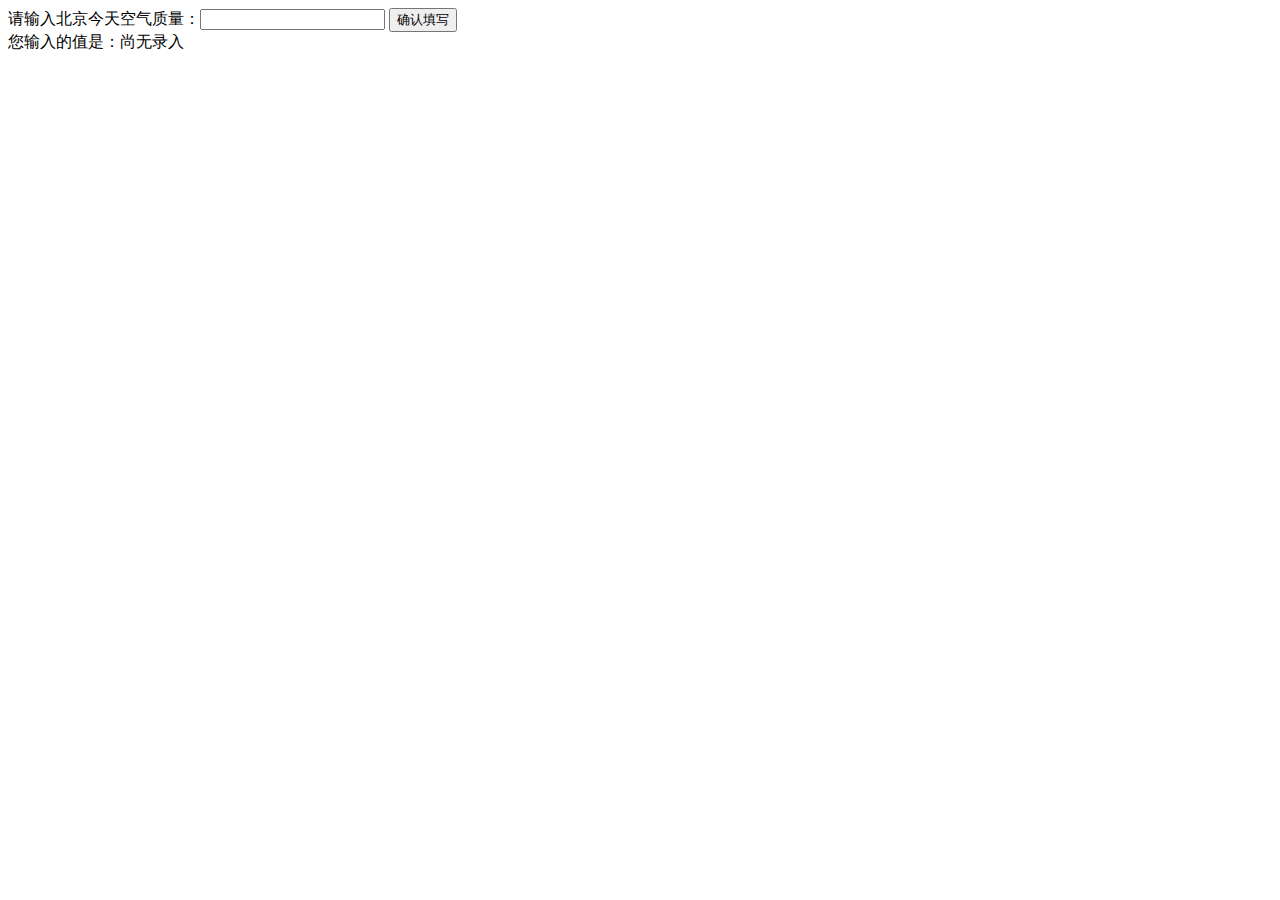
<file: task_13/index.html>
<!DOCTYPE html>
<html>
  <head>
    <meta charset="utf-8">
    <title>IFE JavaScript Task 01</title>
  </head>
<body>

  <label>请输入北京今天空气质量：<input id="aqi-input" type="text"></label>
  <button id="button">确认填写</button>

  <div>您输入的值是：<span id="aqi-display">尚无录入</span></div>

<script type="text/javascript">

(function() {
  /*  
  在注释下方写下代码
  给按钮button绑定一个点击事件
  在事件处理函数中
  获取aqi-input输入的值，并显示在aqi-display中
  */
 

    var $ = function(id){
      return document.getElementById(id);
    }

    var test =function(){
        var num = parseInt($("aqi-input").value);
        if(!isNaN(num)&&(num>=0)&&(num<=500)){
          $("aqi-display").innerHTML = num;
        }else{
          alert("请输入0-500的有效整数！");
        }
    }
    $("button").onclick = function(){
        test();
    }
    $("aqi-input").onkeyup = function(event){
        if(event.keyCode===13){ 
          test();
        }
    }

})();

</script>
</body>
</html>
</file>
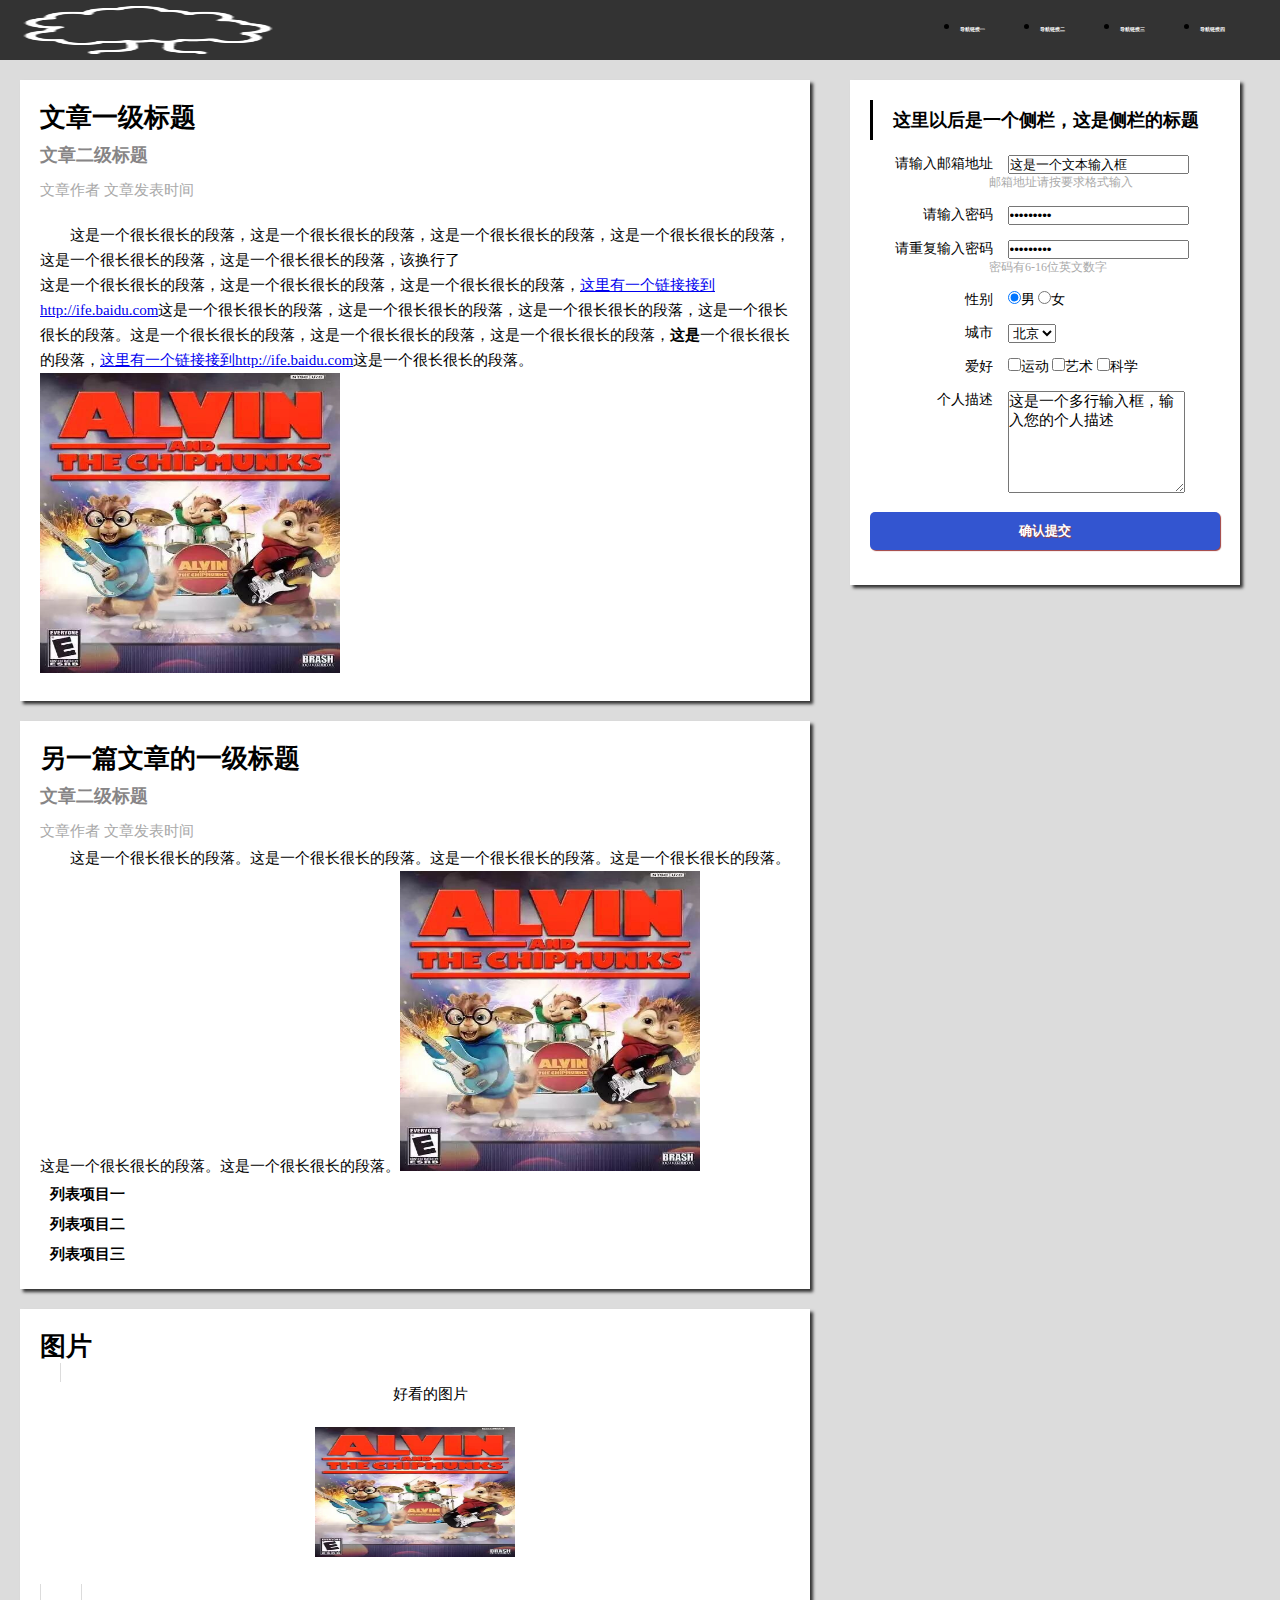
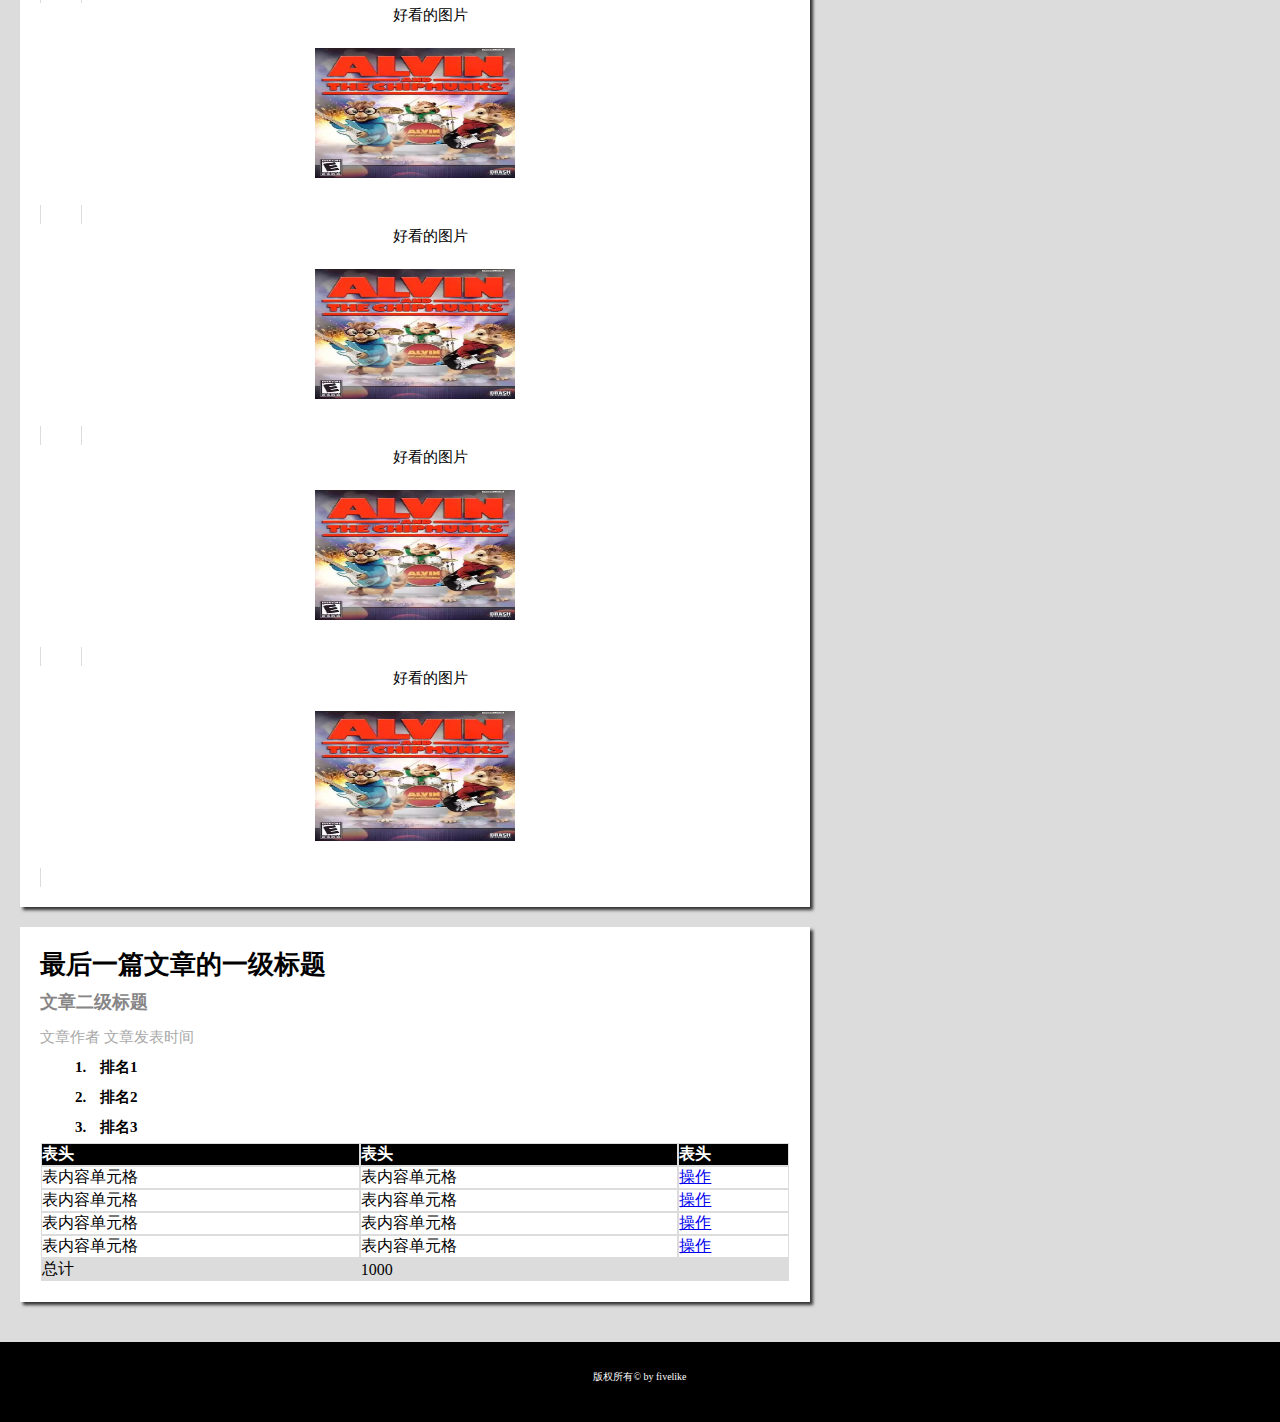
<file: task1-2.html>
<!DOCTYPE html>
<html lang="en">
<head>
	<meta charset="UTF-8">
	<title>任务一</title>
	<link rel="stylesheet" type="text/css" href="style/task2.css">
</head>

<body>
<!--导航栏-->
<div id="header">
    <div id="header-logo"><img src="images/task_1_02_1.png" width="20%"></div>
	<div id="header-nav">
		<ul>
			<li><a href="#" target="_blank">导航链接四</a></li>
			<li><a href="#" target="_blank">导航链接三</a></li>
			<li><a href="#" target="_blank">导航链接二</a></li>
			<li><a href="#" target="_blank">导航链接一</a></li>	
		</ul>
	</div>
</div>
<!--主体内容-->
<div id="passage-body">

	<div id="sidebar">

		<h2>这里以后是一个侧栏，这是侧栏的标题</h2>



        <div>
		<label class="tips">请输入邮箱地址</label>
		<input type="text" name="1" value="这是一个文本输入框">
     

        
		<p>邮箱地址请按要求格式输入</p>
		</div>

		<div>
		<label class="tips">请输入密码</label>
		<input type="password" name="2" value="这是一个文本输入框">
		</div>
		<div>
		<label class="tips">请重复输入密码</label>
		<input type="password" name="2" value="这是一个文本输入框">
		

		
		<p>密码有6-16位英文数字
        </p></div>

        <div>
		<label class="tips">性别</label>
		<input type="radio" name="3" checked="checked">男
		<input type="radio" name="3">女 
		
		</div>

		<div>
		<label class="tips">城市</label>
		<select>
			<option value="北京" selected="selected">北京</option>
			<option value="shanghai">上海</option>
		</select>
		
		</div>

		<div>
		<label class="tips">爱好</label>
		<input type="checkbox" name="4">运动
		<input type="checkbox" name="4">艺术
		<input type="checkbox" name="4">科学
		
		</div>

		<div>
		<label class="tips">个人描述</label>
		<textarea rows="2" cols="20">这是一个多行输入框，输入您的个人描述</textarea>
		</div>
		<div class="inp">
		<input type="submit" value="确认提交" style="border-radius:5px;">
		</div>

    

	</div>
	<div class="passage">
		<h2>文章一级标题</h2>
		<h3>文章二级标题</h3>
		<h6 class="passage-info">文章作者&nbsp;文章发表时间</h6><br>
		<p>这是一个很长很长的段落，这是一个很长很长的段落，这是一个很长很长的段落，这是一个很长很长的段落，这是一个很长很长的段落，这是一个很长很长的段落，该换行了<br>这是一个很长很长的段落，这是一个很长很长的段落，这是一个很长很长的段落，<a href="http://ife.baidu.com" target="_blank">这里有一个链接接到http://ife.baidu.com</a>这是一个很长很长的段落，这是一个很长很长的段落，这是一个很长很长的段落，这是一个很长很长的段落。这是一个很长很长的段落，这是一个很长很长的段落，这是一个很长很长的段落，<strong>这是</strong>一个很长很长的段落，<a href="http://ife.baidu.com" target="_blank">这里有一个链接接到http://ife.baidu.com</a>这是一个很长很长的段落。<br><img src="images/logo.jpg" width="300px" height="300px"></p>
    </div>
    <div class ="passage">
		<h2>另一篇文章的一级标题</h2>
		<h3>文章二级标题</h3>
		<h6 class="passage-info">文章作者&nbsp;文章发表时间</h6>
		<p>这是一个很长很长的段落。这是一个很长很长的段落。这是一个很长很长的段落。这是一个很长很长的段落。这是一个很长很长的段落。这是一个很长很长的段落。<img src="images/logo.jpg" width="300px" height="300px"></p>
		<ul>
			<li>列表项目一</li>
			<li>列表项目二</li>
			<li>列表项目三</li>
		</ul>
    </div>
    <div class ="passage">
		<h2>图片</h2>
		<div class="picture">
		<p>好看的图片<br><img src="images/logo.jpg"></p>
		</div>
		<div class="picture">
		<p>好看的图片<br><img src="images/logo.jpg"></p>
		</div><div class="picture">
		<p>好看的图片<br><img src="images/logo.jpg"></p>
		</div><div class="picture">
		<p>好看的图片<br><img src="images/logo.jpg"></p>
		</div><div class="picture">
		<p>好看的图片<br><img src="images/logo.jpg"></p>
		</div>
	</div>
	<div class="passage">
		<h2>最后一篇文章的一级标题</h2>
		<h3>文章二级标题</h3>
		<h6 class="passage-info">文章作者&nbsp;文章发表时间</h6>
		<ol>
			<li>排名1</li>
			<li>排名2</li>
			<li>排名3</li>
		</ol>
		<table summary="下面是一个表格">
			
			<tr>
				<th>表头</th>
				<th>表头</th>
				<th>表头</th>
			</tr>
			<tr>
				<td>表内容单元格</td>
				<td>表内容单元格</td>
				<td><a href="#">操作</a></td>
			</tr>
			<tr>
				<td>表内容单元格</td>
				<td>表内容单元格</td>
				<td><a href="#">操作</a></td>
			</tr><tr>
				<td>表内容单元格</td>
				<td>表内容单元格</td>
				<td><a href="#">操作</a></td>
			</tr><tr>
				<td>表内容单元格</td>
				<td>表内容单元格</td>
				<td><a href="#">操作</a></td>
			</tr>
			<tr class="tablesum">
				<td>总计</td>
				<td colspan="2">1000</td>
			</tr>
			
		</table>
	</div>

	

</div>

<!--页脚-->
    <div id="footer">
	<div class="autor">
	<p>版权所有&copy; by fivelike</p></div>
    </div>


</body>
</html>
</file>
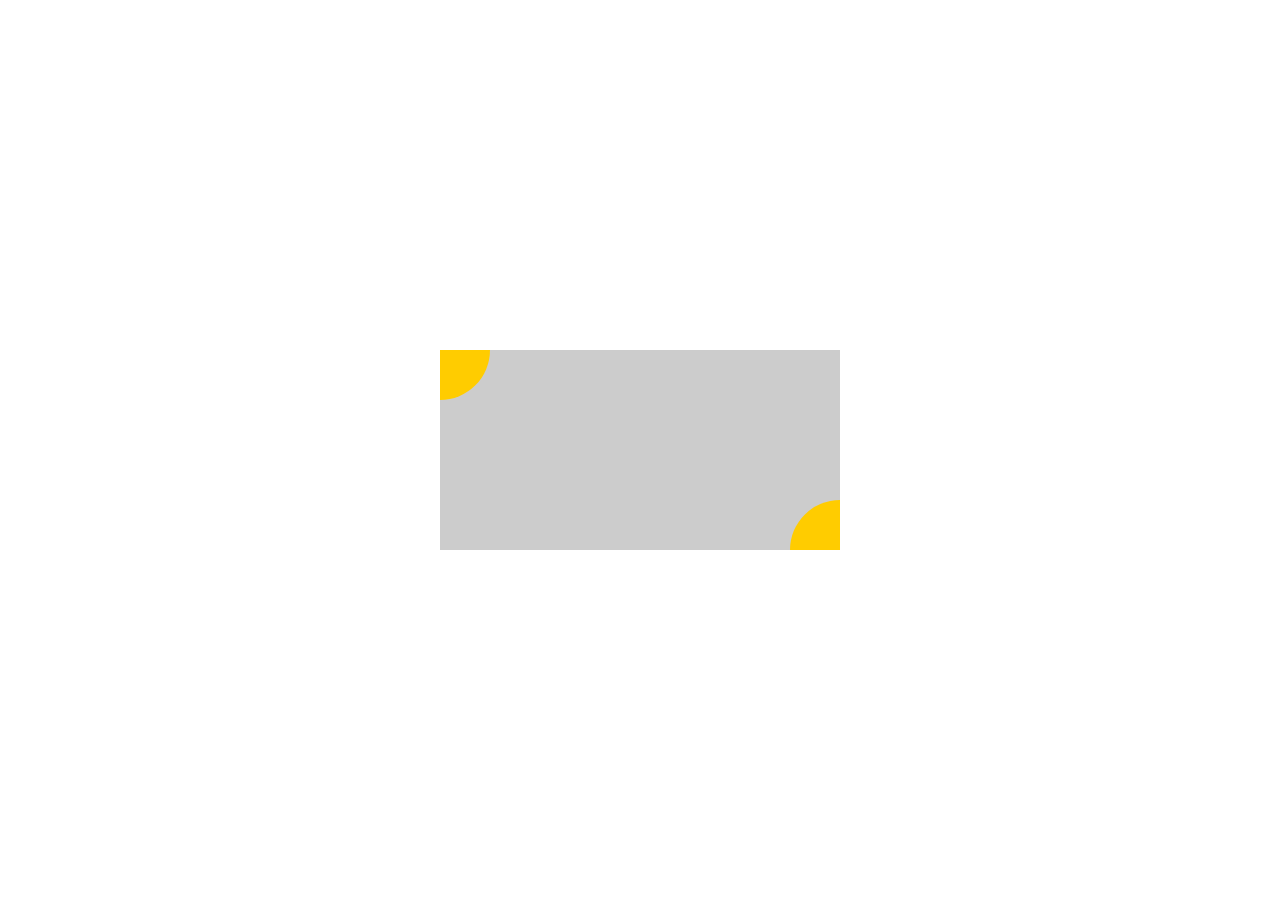
<file: task4.html>
<!DOCTYPE html>
<html lang="en">
<head>
	<meta charset="UTF-8">
	<link rel="stylesheet" type="text/css" href="style/task4.css">
	<title>task4</title>
</head>
<body>
	<div class="main">
		<div class="left_top_area"></div>
		<div class="right_bottom_area"></div>
	</div>
</body>
</html>
</file>
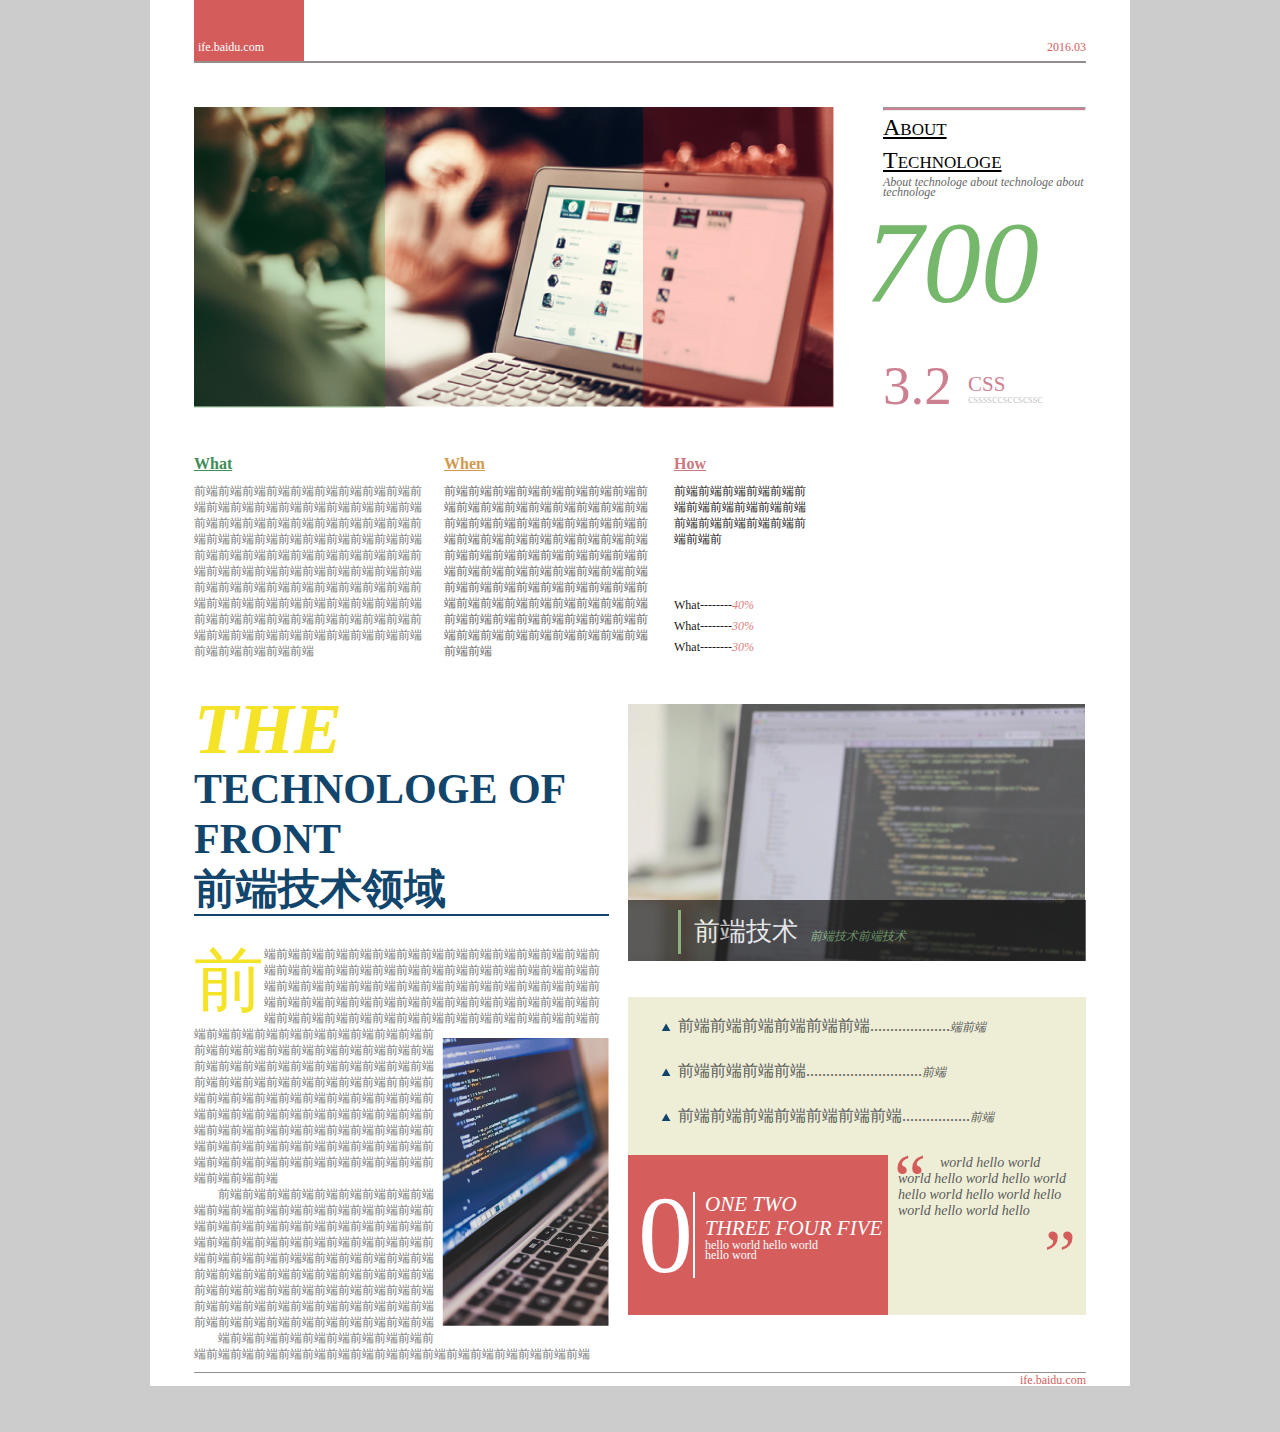
<file: task6.html>
<!DOCTYPE html>
<html lang="en">
<head>
	<meta charset="UTF-8">
	<link rel="stylesheet" type="text/css" href="style/task6.css">
	<title>task6</title>
</head>
<body>
	<div class="main">

		<div class="top">
			<div class="top_bg">
				<span>ife.baidu.com</span>
			</div>
			<span class="top_time">2016.03</span>
		</div>


		<div class="middle">
			<div class="middle_left">
				<img src="images/task1-6/task_1_6_1_03.png">
				<div class="cover_left"></div>
				<div class="cover_right"></div>
			</div>
			<div class="middle_right">
			    <hr>
				<p class="About">about</p>
				<p class="About">technologe</p>
				<p class="detail">About technologe about technologe about technologe</p>
				<p class="seven"> 700</p>
				<p class="num">3.2</p>
                <p class="text_1">CSS</p>
                <p class="text_2">cssssccsccscssc</p>
			</div>
		</div>
        
		<div class="middle_text">
			<div class="le">
				<div class="what">What</div>
					<p>前端前端前端前端前端前端前端前端前端前端前端前端前端前端前端前端前端前端前端前端前端前端前端前端前端前端前端前端前端前端前端前端前端前端前端前端前端前端前端前端前端前端前端前端前端前端前端前端前端前端前端前端前端前端前端前端前端前端前端前端前端前端前端前端前端前端前端前端前端前端前端前端前端前端前端前端前端前端前端前端前端前端前端前端前端前端前端前端前端前端前端前端前端前端前端前端前端前端前端前端</p>
			</div>
			<div class="mi">
				<div class="when">When</div>
			        <p>前端前端前端前端前端前端前端前端前端前端前端前端前端前端前端前端前端前端前端前端前端前端前端前端前端前端前端前端前端前端前端前端前端前端前端前端前端前端前端前端前端前端前端前端前端前端前端前端前端前端前端前端前端前端前端前端前端前端前端前端前端前端前端前端前端前端前端前端前端前端前端前端前端前端前端前端前端前端前端前端前端前端前端前端前端前端前端</p>
			</div>
            <div class="ri">
            	<div class="how">How</div>
            	<p>前端前端前端前端前端前端前端前端前端前端前端前端前端前端前端前端前端前端前</p>
            	<ul>
            	    <li>What--------<span>40%</span></li>
            	    <li>What--------<span>30%</span></li>
            	    <li>What--------<span>30%</span></li>
            	</ul>
            </div>	
		</div>

		<div class="bottom">
			<div class="left">
				<div class="left_up">
					<p><span class="the">THE</span>  TECHNOLOGE OF FRONT</p>
					<p><span class="front_end">前端技术领域</span></p>
				</div>
				<div class="left_bottom">
					<div class="le_text">
						 <p>前端前端前端前端前端前端前端前端前端前端前端前端前端前端前端前端前端前端前端前端前端前端前端前端前端前端前端前端前端前端前端前端前端前端前端前端前端前端前端前端前端前端前端前端前端前端前端前端前端前端前端前端前端前端前端前端前端前端前端前端前端前端前端前端前端前端前端前端前端前端前端前端前端前端前端前端前端前端前端前端前<img class="pic_2" src="images/task1-6/task_1_6_1_11.png"/>前端前端前端前端前端前端前端前端前端前端前端前端前端前端前端前端前端前端前端前端前端前端前端前端前端前端前端前端前前端前端前端前端前端前端前端前端前端前端前端前端前端前端前端前端前端前端前端前端前端前端前端前端前端前端前端前端前端前端前端前端前端前端前端前端前端前端前端前端前端前端前端前端前端前端前端前端前端前端前端前端前端前端前端</p>
					</div>
					<p>前端前端前端前端前端前端前端前端前端端前端前端前端前端前端前端前端前端前端前端前端前端前端前端前端前端前端前端前端前端前端前端前端前端前端前端前端前端前端前端前端前端前端前端端前端前端前端前端前端前端前端前端前端前端前端前端前端前端前端前端前端前端前端前端前端前端前端前端前端前端前端前端前端前端前端前端前端前端前端前端前端前端前端前端前端前端前端前端前端</p>
					<p>端前端前端前端前端前端前端前端前端前端前端前端前端前端前端前端前端前端前端前端前端前端前端前端前端前端</p>
				</div>
			</div>
			<div class="right">
			  <div class="rim">
				<img src="images/task1-6/task_1_6_1_07.png">
				<div class="rim_text">
					<p>前端技术
					<span>前端技术前端技术
					</span>
					</p>
				</div>
			  </div>
			<div class="r_text">
				<div class="r_text_1">
					<ul>
						<li>
						    前端前端前端前端前端前端....................<span class="sp">端前端</span>
						</li>
						<li>
						    前端前端前端前端.............................<span class="sp">前端</span>
						</li>
						<li>
							前端前端前端前端前端前端前端.................<span class="sp">前端</span>
						</li>
					</ul>
				</div>
				<div class="r_text_2">
					<p class="zero">0</p>
					<p class="nums">
						ONE TWO
						<br>
						THREE FOUR FIVE
					</p>
					<p class="hello">
						hello world hello world
						<br>
						hello word
					</p>
				</div>
				<div class="r_text_3">
					<p>
						<span class="pu_left">
						“</span>world hello world world hello world hello world hello world hello world hello world hello world hello<span class="pu_right">”</span>
					</p>
				</div>
			</div>
		</div>

		<footer>
			<p>ife.baidu.com</p>
		</footer>
	</div>
</body>
</html>
</file>
<file: style/task2.css>
*{margin: 0;padding: 0;}
body{font-family: "Microsoft Yahei";}
#header{

	background-color:#333;
	height: 60px;
}


#header-logo img{
	height: 50px;
	float: left;
	padding-top: 5px;
	margin-left: 20px;
}
#header-nav ul li a:hover{
	color: #669;
}
#header-nav ul li{
	float: right;
}
#header-nav ul li a{
	display: block;
	height: 60px;
	line-height: 60px;
	width: 80px;
	text-decoration: none;
	color:white;
    font-size: 5px;
    font-weight: bold;
    font-family:  "Microsoft Yahei" ;
}
#header-nav{
	margin-right: 20px
	margin-top:20px;
}

#passage-body{
	background-color: #DCDCDC;
	margin: 0 auto;
	padding: 20px;
}
.passage{
	background-color: white;
	margin-bottom: 20px;
	padding: 20px;
	box-shadow: 3px 3px 3px #333;
	margin-right: 450px;
}
.passage h2{
	text-align: left;
	font-family:  "Microsoft Yahei" ;
	font-size: 26px;
	font-weight: 600;
}
.passage h3{
	text-align: left;
	font-family:  "Microsoft Yahei" ;
	line-height: 40px;
	font-size: 18px;
	font-weight: 600;
	color: #878586;
}
.passage-info{
	text-align: left;
	font-family: "Microsoft Yahei" ;
	line-height: 30px;
	color: #A9A9A9;
	font-size: 15px;
	font-weight: 400;
	text-indent: 0px;
}
.passage p{
	text-align: left;
	font-family: "Microsoft Yahei";
	line-height: 25px;
	font-size: 15px;
	font-weight: normal;
	text-indent: 2em;
}
.passage ul li{
	list-style-type: none;
	text-align: left;
	font-family: "Microsoft Yahei";
	line-height: 30px;
	font-size: 15px;
	font-weight: 600;
	text-indent: 10px;
}
.picture{
	border: solid 1px #DCDCDC;
	margin: 20px;
	width: 240px;
	display: inline;
}
.picture p{
	text-align: center;
}
.picture img{
	width: 200px;
	height: 130px;
	margin: 20px;
}

.passage ol{
	margin-left: 50px;
}
.passage ol li{
	text-align: left;
	line-height: 30px;
	font-size: 15px;
	font-weight: 600;
	text-indent: 10px;
}
.passage table{
	border: 1px solid white;
	width: 100%;
	border-spacing: 0;
}
.passage tr th{
	text-align: left;
	background-color: black;
	border: 1px solid #DCDCDC;
	color: white;
}
.passage tr td{
	border:1px solid #DCDCDC;
}
.tablesum{
	background-color: #DCDCDC;
	border:1px solid #CCC;
}
#sidebar{
	padding: 20px;
	background-color: #FFF;
	float: right;
	width: 350px;
	margin-right: 20px;

    box-shadow: 3px 3px 3px #333;
}




#sidebar h2{
	padding-left: 20px;
	text-align: left;
	line-height: 40px;
	font-size: 18px;
	font-weight: 600;
	border-left: 3px solid #000;
}
#sidebar div{
	font-size: 14px;
	margin: 15px 0;
}
.tips{
    float: left;
    text-align: right;
    width: 35%;
    padding-right: 15px;
}

.inp input[type="submit"]{
	width: 100%;
	background-color: #3355D0;
	border:none;
	padding: 10px 25px 10px 25px;
	color: #FFF;
	box-shadow: 1px 1px 1px#9E3F3F;
	border-radius: 3px;
	text-shadow: 1px 1px 1px #9E3F3F;
	cursor: pointer;
	font-weight: bold;
}
.inp input[type="submit"]:hover{
	background-color: #0063dc;
}

#sidebar div textarea{
	width: 50%;
	color: black;
	height: 100px;
	font-size: 15px
}
#sidebar div p{
	margin-left: 34%;

	font-size: 12px;
	color: #aaa;
}
#footer{
	background-color: black;
	height: 40px;
	padding: 20px;
	
}
#footer p{
	color: white;
	line-height: 30px;
	font-size: 10px;
	text-align: center;
}
</file>
<file: style/task4.css>
*{
	margin: 0;
	padding: 0;
}
.main{
	position: absolute;
	width: 400px;
	height: 200px;
	background-color: #ccc;
	top: 50%;
	margin-top: -100px;
	left: 50%;
	margin-left: -200px;
}
.left_top_area{
	width: 50px;
	height: 50px;
	border-radius: 0 0 50px 0;
	background-color: #fc0;
	position: absolute;
}
.right_bottom_area{
	width: 50px;
	height: 50px;
	border-radius: 50px 0 0 0;
	position: absolute;
	background-color: #fc0;
	right: 0;
	bottom: 0;

}
</file>
<file: style/task6.css>
*{
	margin: 0;
	padding: 0;
}
body{
	font-family: "黑体";
	background-color: #ccc;
}
.main{
	width: 980px;
	height: 1386px;
	margin: 0 auto;
	background: #fff;
}
.top{
	width: 892px;
	height: 61px;
	margin: 0 auto;
	background:#fff;
	font-size: 12px;
	border-bottom: 2px solid #938e8c;
}
.top_bg{
	background: #d45d5c;
	display: inline-block;
	width: 110px;
	height: 61px;
}
.top_bg span{
	float: left;
	color:#fff;
	margin-top: 40px;
	margin-left: 4px;
}
.top_time{
	float: right;
	color: #d45d5c;
    margin-top: 40px;
}
.middle{
	margin: 44px;
	background-color: red;
}
.middle_left{
	position: relative;
	float: left;
}
.middle_right{
	position: relative;
	float: right;
	width: 203px;
	height: 300px;
	background: #fff;
}
.middle_right hr{
	height: 2px;
	background: #cc8091;
}
.About{
	font-size: 24px;
	color: #000;
	font-family: "微软雅黑";
	line-height: 33px;
	text-decoration: underline;
	font-variant: small-caps;
	text-transform: capitalize;
}
.detail{
	font-size: 12px;
	color: #676767;
	font-family: "楷体";
	line-height: 10px;
	font-style: oblique;
}
.seven{
	font-size: 116px;
	color: #75b86b;
	font-family: "微软雅黑";
	font-style: italic;
	margin-left: -18px;
}
.num{
	font-size: 55px;
	color: #cc8091;
	font-family: "微软雅黑";
    position: absolute;
    bottom: -10px;
    left: 0px;
}
.text_1{
	font-size: 21px;
	color: #cc8091;
	font-family: "微软雅黑";
	position: absolute;
	bottom:10px;
	left: 85px;
}
.text_2{
	font-size: 12px;
	color: #ccc;
	font-family: "微软雅黑";
	position: absolute;
	bottom: 0px;
	left: 85px;
}
.cover_left{
	position: absolute;
	top: 0;
	left: 0;
	width: 191px;
	height: 301px;
	background: green;
	opacity: 0.20;
}
.cover_right{
	position: absolute;
	top: 0;
	right: 0;
	width: 191px;
	height: 301px;
	background: red;
	opacity: 0.20;
}
.middle_text{
	margin:44px;
	width: 888px;
	float: left;
	overflow: auto;
}
.what{
	height: 28px;
	font-size: 16px;
	color: #418c59;
	font-family: "微软雅黑";
	font-weight: bold;
	text-decoration: underline;
	cursor: pointer;
}
.when{
	height: 28px;
	font-size: 16px;
	color: #d2994f;
	font-family: "微软雅黑";
	font-weight: bold;
	text-decoration: underline;
	cursor: pointer;
}
.how{
	height: 28px;
	font-size: 16px;
	color: #cc7680;
	font-family: "微软雅黑";
	font-weight: bold;
	text-decoration: underline;
	cursor: pointer;
}
.le{
	width: 230px;
	float: left;
	margin-right: 20px;
}
.le p{
	font-size: 12px;
	color: #767777;
	line-height: 16px;
	font-family: "宋体";
}
.mi{
	width: 210px;
	float: left;
	margin-right: 20px;
}
.mi p{
	font-size: 12px;
	color: #231815;
	line-height: 16px;
	font-family: "微软雅黑";
	opacity: 0.7;
}
.ri{
	width: 140px;
	float: left;
	margin-right: 20px;
}
.ri p{
	font-size: 12px;
	color: #231815;
	line-height: 16px;
	font-family: "微软雅黑";
	margin-bottom: 50px;
}
ul{
	list-style: none;
	font-size: 12px;
	color: #231815;
	line-height: 16px;
	font-family: "微软雅黑";
}
li{
	margin-bottom: 5px;
}
.ri ul li span{
	font-size: 12px;
	color: #cd4a48;
	font-style: oblique;
	line-height: 16px;
	opacity: 0.7;
}
.bottom{
	float: left;
	width: 892px;
    margin:0 44px 0 44px;
    overflow: auto;
}
.left{
	float: left;
	width: 415px;
}
.left_up{
    width: 415px;
    border-bottom: 2px solid #11456b;
}
.left_up .the{
	font-size: 72px;
	color: #f5e327;
	font-family: "黑体";
	font-weight: bold;
	font-style: oblique;
}
.left_up p{
	font-size: 42px;
	line-height: 50px;
	font-family: "黑体";
	color: #11456b;
	font-weight: bold;
}
.left_bottom{
	padding: 10px 0;
	margin-top: 20px;
	position: relative;
}
.left_bottom p{
	font-size: 12px;
	color: #767777;
	font-family: "宋体";
	line-height: 16px;
	text-indent: 2em;
}
.le_text p:first-letter{
    float: left;
    font-size: 70px;
    color: #f5e327;
    font-family: "微软雅黑";
    line-height: 70px;
}
.le_text p{
	clear: both;
	text-indent: 0em;
}
.pic_2{
	float: right;
	margin:12px 0px 12px 0px;

}
.right{
	float: right;
	width: 458px;
	height: 637px;
}
.rim{
	width: 458px;
	height: 275px;
	position: relative;
}
.rim_text{
	width: 458px;
	height: 61px;
	background: #000;
	opacity: 0.6;
	position: absolute;
	bottom: 18px;
}
.rim_text p{
	color: #fff;
	font-size: 26px;
	font-family: "微软雅黑";
	margin-left: 50px;
	line-height: 44px;
	border-left: 3px solid #72b16a;
	height: 44px;
	margin-top: 10px;
	text-indent: 0.5em;
}
.rim_text p span{
	font-size: 12px;
	color: #72b16a;
	font-family: "微软雅黑";
	font-style: oblique;
	line-height: 140%;
	margin-left: 5px;
}
.r_text{
	width: 458px;
	height: 318px;
	background: #eeeed6;
	margin-top: 18px;
	position: relative;
}
.r_text_1 ul{
	list-style-image: url("task_1_6_1_14.png");
}
.r_text_1 ul li{
	font-size: 16px;
	color: #5a5b5b;
	font-family: "宋体";
	text-align: left;
	margin-left: 50px;
	padding-top: 20px;
}
.sp{
	font-size: 12px;
	font-family: "宋体";
	font-style: oblique;
	text-align: right;
	line-height: 20px;
	color: #5a5b5b;
}
.r_text_2{
	width: 260px;
	height: 160px;
	background: #d55d5c;
	position: absolute;
	bottom: 0px;
	left: 0px;
	color: #fff;
}
.r_text_3{
	font-size: 14px;
	color: #5a5b5b;
	font-family: "黑体";
	font-style: oblique;
	line-height: 16px;
	text-indent: 3em;
}
.zero{
	float: left;
	font-size: 110px;
	color: #fff;
	font-family: "微软雅黑";
	border-right: 2px solid #fff;
	height: 86px;
	line-height: 86px;
	margin: 37px 10px; 
}
.nums{
	margin-top: 37px;
	font-size: 21px;
	font-family: "黑体";
	font-style: oblique;
	line-height: 24px;
}
.hello{
	font-size: 12px;
	font-family: "黑体";
	line-height: 10px;
}
.r_text_3{
	font-size: 14px;
	color: #5a5b5b;
	font-family: "黑体";
	font-style: oblique;
	line-height: 16px;
	text-indent: 3em;
	position: absolute;
	right: 0px;
	bottom: 0;
	width: 178px;
	height: 160px;
	margin-right: 10px;
}
.r_text_3 span{
	font-size: 72px;
	color: #d45d5c;
	font-family: "黑体";
	line-height: 30px;
}
.pu_left{
	position: absolute;
	bottom: 120px;
	right: 150px;
	font-style: normal;
}
.pu_right{
    position: absolute;
    bottom: 45px;
    right: 0px;
    font-style: normal;
}
footer{
	clear: both;
	margin: 0 auto;
	width: 892px;
	height: 59px;
	border-top: 1px solid #938e8c;
}
footer p{
	float: right;
	font:12px "黑体";
	color: #d45d5c;
}
</file>
